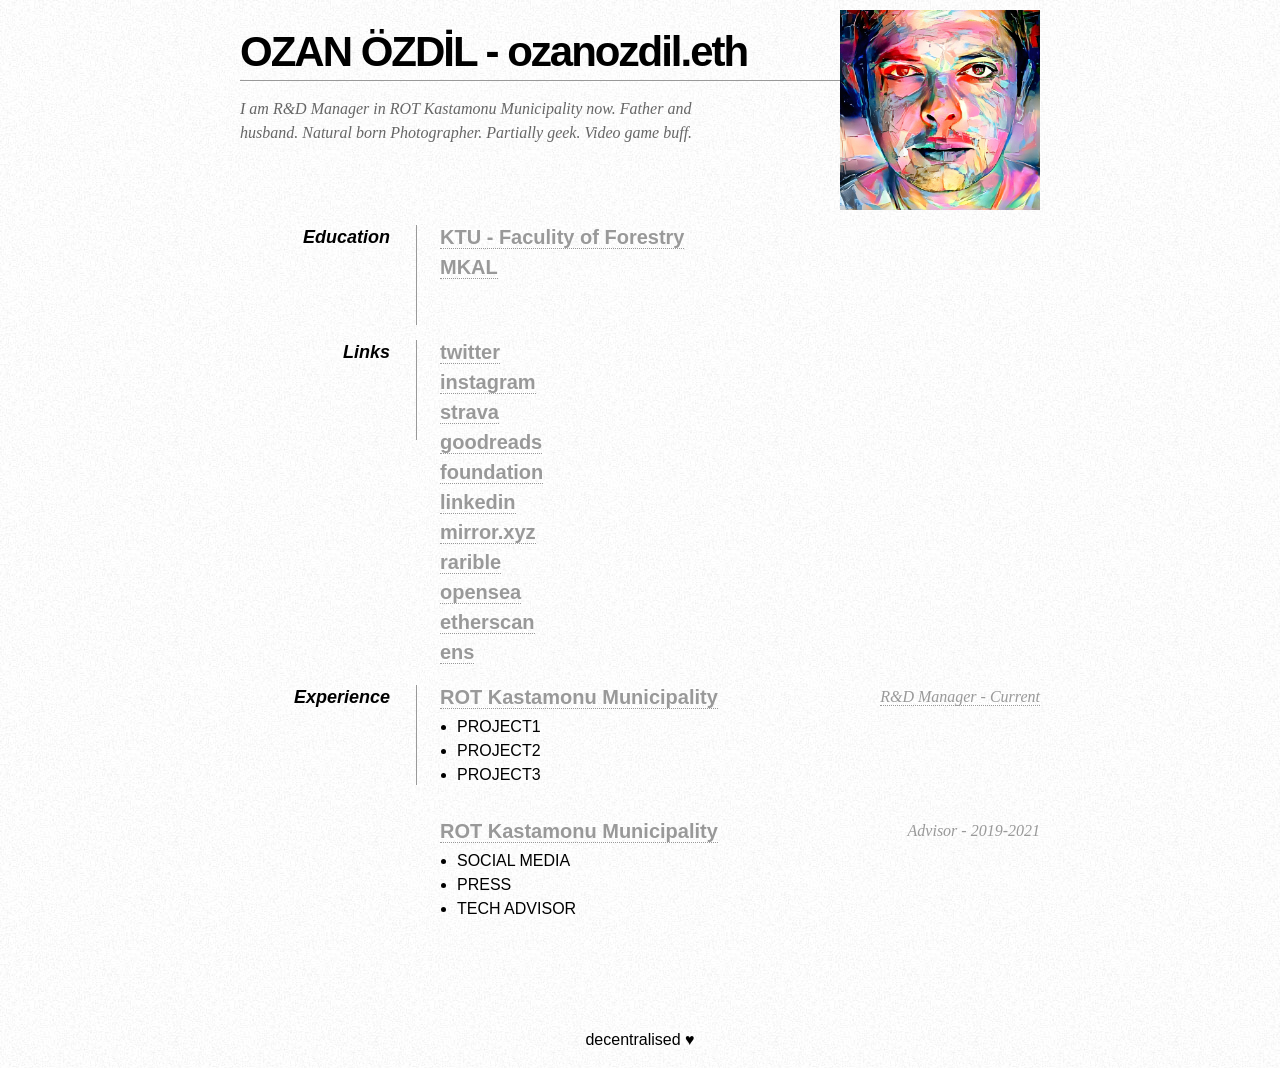
<file: index.html>
<!DOCTYPE html PUBLIC "-//W3C//DTD XHTML 1.0 Strict//EN"
"http://www.w3.org/TR/xhtml1/DTD/xhtml1-strict.dtd">

<html xmlns="http://www.w3.org/1999/xhtml" xml:lang="en" lang="en">

<head>
     <meta http-equiv="Content-Type" content="text/html; charset=utf-8"/>

     <title>OZAN ÖZDİL - ozanozdil.eth</title>
   

     <style type="text/css">
        * { margin: 0; padding: 0; }
        body { font: 16px Helvetica, Sans-Serif; line-height: 24px; background: url(images/noise.jpg); }
        .clear { clear: both; }
        #page-wrap { width: 800px; margin: 40px auto 60px; }
        #pic { float: right; margin: -30px 0 0 0; }
        h1 { margin: 0 0 16px 0; padding: 0 0 16px 0; font-size: 42px; font-weight: bold; letter-spacing: -2px; border-bottom: 1px solid #999; }
        h2 { font-size: 20px; margin: 0 0 6px 0; position: relative; }
        h2 span { position: absolute; bottom: 0; right: 0; font-style: italic; font-family: Georgia, Serif; font-size: 16px; color: #999; font-weight: normal; }
        p { margin: 0 0 16px 0; }
        a { color: #999; text-decoration: none; border-bottom: 1px dotted #999; }
        a:hover { border-bottom-style: solid; color: black; }
        ul { margin: 0 0 32px 17px; }
        #objective { width: 500px; float: left; }
        #objective p { font-family: Georgia, Serif; font-style: italic; color: #666; }
        dt { font-style: italic; font-weight: bold; font-size: 18px; text-align: right; padding: 0 26px 0 0; width: 150px; float: left; height: 100px; border-right: 1px solid #999;  }
        dd { width: 600px; float: right; }
        dd.clear { float: none; margin: 0; height: 15px; }
     </style>
</head>

<body>

    <div id="page-wrap">
         
    
        <img src="images/kucuk.jpg" alt="ozan özdil" id="pic" />
    
        <div id="contact-info" class="vcard">
        
            <!-- Microformats! -->
        
            <h1 class="fn">OZAN ÖZDİL - ozanozdil.eth</h1>
        
            <p>
             
            </p>
        </div>
                
        <div id="objective">
            <p>
                I am R&D Manager in ROT Kastamonu Municipality now. Father and husband. Natural born Photographer. Partially geek. Video game buff.
            </p>
        </div>
        
        <div class="clear"></div>
        
        <dl>
            <dd class="clear"></dd>
            
            <dt>Education</dt>
            <dd>
                <h2><a href="https://www.ktu.edu.tr/ormanmuhendisligi">KTU - Faculity of Forestry</a></h2>
                <h2><a href="https://mkal.meb.k12.tr/">MKAL</a></h2>
            </dd>
            
            <dd class="clear"></dd>
            
            <dt>Links</dt>
            <dd>
                <h2><a href="http://twitter.com/ozanozdil" target="_blank">twitter</a></h2>
                <h2><a href="http://instagram.com/ozanozdil" target="_blank">instagram</a></h2>
                <h2><a href="https://www.strava.com/athletes/ozanozdil" target="_blank">strava</a></h2>
                <h2><a href="https://www.goodreads.com/ozanozdil" target="_blank">goodreads</a></h2>
                <h2><a href="http://foundation.app/ozanozdil" target="_blank">foundation</a></h2>
                <h2><a href="http://linkedin.com/in/ozanozdil/" target="_blank">linkedin</a></h2>
                <h2><a href="http://mirror.xyz/ozanozdil.eth" target="_blank">mirror.xyz</a></h2>
                <h2><a href="http://rarible.com/ozanozdil" target="_blank">rarible</a></h2>
                <h2><a href="http://opensea.io/ozanozdil" target="_blank">opensea</a></h2>
                <h2><a href="https://etherscan.io/profile/2184803" target="_blank">etherscan</a></h2>
                <h2><a href="https://app.ens.domains/name/ozanozdil.eth/details" target="_blank">ens</a></h2>
            </dd>
            
            <dd class="clear"></dd>
            
            <dt>Experience</dt>
            <dd>
                <h2><a href="https://kastamonu.bel.tr" target="_blank">ROT Kastamonu Municipality</a> <span><a href="https://www.kastamonu.bel.tr/v2/kurumsal/mudurluklerimiz/ar-ge-mudurlugu/" target="_blank">R&D Manager - Current</a></span></h2>
                <ul>
                    <li>PROJECT1</li>
                    <li>PROJECT2</li>
                    <li>PROJECT3</li>
                </ul>
            </dd>  
            <dd>
                <h2><a href="https://kastamonu.bel.tr" target="_blank">ROT Kastamonu Municipality</a> <span>Advisor - 2019-2021</span></h2>
                <ul>
                    <li>SOCIAL MEDIA</li>
                    <li>PRESS</li>
                    <li>TECH ADVISOR</li>
                </ul> 
            </dd>
            
            
            
            <dd class="clear"></dd>
        </dl>
        
        <div class="clear"></div>
    
    </div>
     
     <footer>
          <center><p>decentralised ♥</p></center>
</footer>

</body>

</html>
</file>
